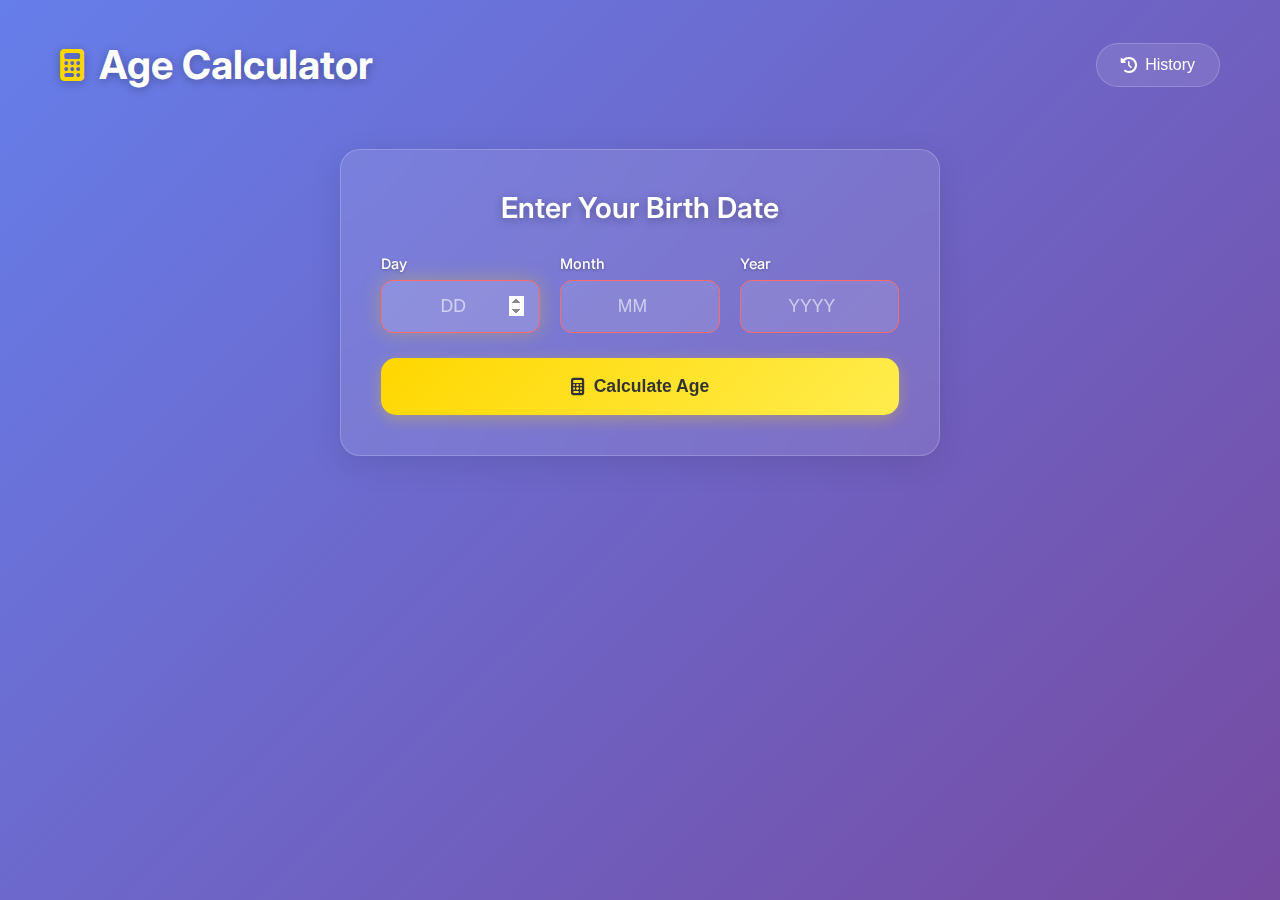
<file: Month-1/CodeAlpha_AgeCalculator/index.html>
<!DOCTYPE html>
<html lang="en">
<head>
    <meta charset="UTF-8">
    <meta name="viewport" content="width=device-width, initial-scale=1.0">
    <title>Age Calculator</title>
    <link rel="stylesheet" href="style.css">
    <link href="https://fonts.googleapis.com/css2?family=Inter:wght@300;400;500;600;700&display=swap" rel="stylesheet">
    <link rel="stylesheet" href="https://cdnjs.cloudflare.com/ajax/libs/font-awesome/6.4.0/css/all.min.css">
</head>
<body>
    <div class="container">
        <!-- Header -->
        <header class="header">
            <h1 class="title">
                <i class="fas fa-calculator"></i>
                Age Calculator
            </h1>
            <button class="history-btn" id="historyBtn">
                <i class="fas fa-history"></i>
                <span>History</span>
            </button>
        </header>

        <!-- Main Content -->
        <main class="main-content">
            <!-- Input Form -->
            <div class="input-card">
                <h2>Enter Your Birth Date</h2>
                <form id="ageForm" class="age-form">
                    <div class="input-group">
                        <div class="input-field">
                            <label for="day">Day</label>
                            <input type="number" id="day" name="day" min="1" max="31" placeholder="DD" required>
                        </div>
                        <div class="input-field">
                            <label for="month">Month</label>
                            <input type="number" id="month" name="month" min="1" max="12" placeholder="MM" required>
                        </div>
                        <div class="input-field">
                            <label for="year">Year</label>
                            <input type="number" id="year" name="year" min="1900" max="2024" placeholder="YYYY" required>
                        </div>
                    </div>
                    <button type="submit" class="calculate-btn">
                        <i class="fas fa-calculator"></i>
                        Calculate Age
                    </button>
                </form>
            </div>

            <!-- Result Section -->
            <div class="result-card" id="resultCard" style="display: none;">
                <div class="result-header">
                    <h2>Your Age</h2>
                    <div class="result-date" id="resultDate"></div>
                </div>
                <div class="age-display">
                    <div class="age-item">
                        <span class="age-number" id="years">0</span>
                        <span class="age-label">Years</span>
                    </div>
                    <div class="age-item">
                        <span class="age-number" id="months">0</span>
                        <span class="age-label">Months</span>
                    </div>
                    <div class="age-item">
                        <span class="age-number" id="days">0</span>
                        <span class="age-label">Days</span>
                    </div>
                </div>
                <div class="result-footer">
                    <button class="share-btn" id="shareBtn">
                        <i class="fas fa-share"></i>
                        Share Result
                    </button>
                </div>
            </div>
        </main>

        <!-- History Drawer -->
        <div class="history-drawer" id="historyDrawer">
            <div class="drawer-header">
                <h3>Calculation History</h3>
                <button class="close-btn" id="closeHistoryBtn">
                    <i class="fas fa-times"></i>
                </button>
            </div>
            <div class="history-content">
                <div class="history-actions">
                    <button class="clear-history-btn" id="clearHistoryBtn">
                        <i class="fas fa-trash"></i>
                        Clear All
                    </button>
                </div>
                <div class="history-list" id="historyList">
                    <!-- History items will be dynamically added here -->
                </div>
            </div>
        </div>

        <!-- Overlay -->
        <div class="overlay" id="overlay"></div>
    </div>

    <script src="script.js"></script>
</body>
</html>
</file>
<file: Month-1/CodeAlpha_AgeCalculator/style.css>
/* Reset and Base Styles */
* {
    margin: 0;
    padding: 0;
    box-sizing: border-box;
}

body {
    font-family: 'Inter', sans-serif;
    background: linear-gradient(135deg, #667eea 0%, #764ba2 100%);
    min-height: 100vh;
    color: #333;
    overflow-x: hidden;
}

.container {
    max-width: 1200px;
    margin: 0 auto;
    padding: 20px;
    position: relative;
}

/* Header Styles */
.header {
    display: flex;
    justify-content: space-between;
    align-items: center;
    margin-bottom: 40px;
    padding: 20px 0;
}

.title {
    font-size: 2.5rem;
    font-weight: 700;
    color: white;
    text-shadow: 0 2px 10px rgba(0, 0, 0, 0.3);
    display: flex;
    align-items: center;
    gap: 15px;
}

.title i {
    font-size: 2rem;
    color: #ffd700;
}

.history-btn {
    background: rgba(255, 255, 255, 0.1);
    backdrop-filter: blur(10px);
    border: 1px solid rgba(255, 255, 255, 0.2);
    color: white;
    padding: 12px 24px;
    border-radius: 25px;
    cursor: pointer;
    font-size: 1rem;
    font-weight: 500;
    transition: all 0.3s ease;
    display: flex;
    align-items: center;
    gap: 8px;
}

.history-btn:hover {
    background: rgba(255, 255, 255, 0.2);
    transform: translateY(-2px);
    box-shadow: 0 8px 25px rgba(0, 0, 0, 0.2);
}

/* Main Content */
.main-content {
    display: flex;
    flex-direction: column;
    gap: 30px;
    align-items: center;
}

/* Glassmorphic Cards */
.input-card, .result-card {
    background: rgba(255, 255, 255, 0.1);
    backdrop-filter: blur(20px);
    border: 1px solid rgba(255, 255, 255, 0.2);
    border-radius: 20px;
    padding: 40px;
    box-shadow: 0 8px 32px rgba(0, 0, 0, 0.1);
    width: 100%;
    max-width: 600px;
    transition: all 0.3s ease;
}

.input-card:hover, .result-card:hover {
    transform: translateY(-5px);
    box-shadow: 0 15px 40px rgba(0, 0, 0, 0.15);
}

.input-card h2, .result-card h2 {
    text-align: center;
    color: white;
    font-size: 1.8rem;
    font-weight: 600;
    margin-bottom: 30px;
    text-shadow: 0 2px 10px rgba(0, 0, 0, 0.3);
}

/* Form Styles */
.age-form {
    display: flex;
    flex-direction: column;
    gap: 25px;
}

.input-group {
    display: grid;
    grid-template-columns: repeat(3, 1fr);
    gap: 20px;
}

.input-field {
    display: flex;
    flex-direction: column;
    gap: 8px;
}

.input-field label {
    color: white;
    font-weight: 500;
    font-size: 0.9rem;
    text-shadow: 0 1px 3px rgba(0, 0, 0, 0.3);
}

.input-field input {
    background: rgba(255, 255, 255, 0.1);
    border: 1px solid rgba(255, 255, 255, 0.3);
    border-radius: 12px;
    padding: 15px;
    color: white;
    font-size: 1.1rem;
    font-weight: 500;
    text-align: center;
    transition: all 0.3s ease;
}

.input-field input::placeholder {
    color: rgba(255, 255, 255, 0.6);
}

.input-field input:focus {
    outline: none;
    border-color: #ffd700;
    background: rgba(255, 255, 255, 0.15);
    box-shadow: 0 0 20px rgba(255, 215, 0, 0.3);
}

.input-field input:invalid {
    border-color: #ff6b6b;
}

.calculate-btn {
    background: linear-gradient(135deg, #ffd700, #ffed4e);
    border: none;
    border-radius: 15px;
    padding: 18px 30px;
    color: #333;
    font-size: 1.1rem;
    font-weight: 600;
    cursor: pointer;
    transition: all 0.3s ease;
    display: flex;
    align-items: center;
    justify-content: center;
    gap: 10px;
    box-shadow: 0 4px 15px rgba(255, 215, 0, 0.3);
}

.calculate-btn:hover {
    transform: translateY(-3px);
    box-shadow: 0 8px 25px rgba(255, 215, 0, 0.4);
}

.calculate-btn:active {
    transform: translateY(-1px);
}

/* Result Styles */
.result-card {
    text-align: center;
    animation: slideInUp 0.6s ease-out;
}

.result-header {
    margin-bottom: 30px;
}

.result-date {
    color: rgba(255, 255, 255, 0.8);
    font-size: 1rem;
    margin-top: 10px;
}

.age-display {
    display: grid;
    grid-template-columns: repeat(3, 1fr);
    gap: 20px;
    margin-bottom: 30px;
}

.age-item {
    display: flex;
    flex-direction: column;
    align-items: center;
    gap: 8px;
    padding: 20px;
    background: rgba(255, 255, 255, 0.1);
    border-radius: 15px;
    border: 1px solid rgba(255, 255, 255, 0.2);
    transition: all 0.3s ease;
}

.age-item:hover {
    background: rgba(255, 255, 255, 0.15);
    transform: scale(1.05);
}

.age-number {
    font-size: 2.5rem;
    font-weight: 700;
    color: #ffd700;
    text-shadow: 0 2px 10px rgba(0, 0, 0, 0.3);
}

.age-label {
    color: white;
    font-size: 0.9rem;
    font-weight: 500;
    text-transform: uppercase;
    letter-spacing: 1px;
}

.result-footer {
    display: flex;
    justify-content: center;
}

.share-btn {
    background: rgba(255, 255, 255, 0.1);
    border: 1px solid rgba(255, 255, 255, 0.3);
    color: white;
    padding: 12px 24px;
    border-radius: 25px;
    cursor: pointer;
    font-size: 1rem;
    font-weight: 500;
    transition: all 0.3s ease;
    display: flex;
    align-items: center;
    gap: 8px;
}

.share-btn:hover {
    background: rgba(255, 255, 255, 0.2);
    transform: translateY(-2px);
}

/* History Drawer */
.history-drawer {
    position: fixed;
    top: 0;
    right: -400px;
    width: 400px;
    height: 100vh;
    background: rgba(255, 255, 255, 0.95);
    backdrop-filter: blur(20px);
    border-left: 1px solid rgba(0, 0, 0, 0.1);
    transition: right 0.3s ease;
    z-index: 1000;
    overflow-y: auto;
}

.history-drawer.open {
    right: 0;
}

.drawer-header {
    display: flex;
    justify-content: space-between;
    align-items: center;
    padding: 20px;
    border-bottom: 1px solid rgba(0, 0, 0, 0.1);
    background: rgba(255, 255, 255, 0.8);
}

.drawer-header h3 {
    color: #333;
    font-size: 1.3rem;
    font-weight: 600;
}

.close-btn {
    background: none;
    border: none;
    font-size: 1.5rem;
    color: #666;
    cursor: pointer;
    padding: 5px;
    border-radius: 50%;
    transition: all 0.3s ease;
}

.close-btn:hover {
    background: rgba(0, 0, 0, 0.1);
    color: #333;
}

.history-content {
    padding: 20px;
}

.history-actions {
    margin-bottom: 20px;
}

.clear-history-btn {
    background: #ff6b6b;
    color: white;
    border: none;
    padding: 10px 20px;
    border-radius: 8px;
    cursor: pointer;
    font-size: 0.9rem;
    font-weight: 500;
    transition: all 0.3s ease;
    display: flex;
    align-items: center;
    gap: 8px;
}

.clear-history-btn:hover {
    background: #ff5252;
    transform: translateY(-2px);
}

.history-list {
    display: flex;
    flex-direction: column;
    gap: 15px;
}

.history-item {
    background: rgba(255, 255, 255, 0.8);
    border: 1px solid rgba(0, 0, 0, 0.1);
    border-radius: 12px;
    padding: 15px;
    transition: all 0.3s ease;
    position: relative;
}

.history-item:hover {
    background: rgba(255, 255, 255, 1);
    box-shadow: 0 4px 15px rgba(0, 0, 0, 0.1);
}

.history-date {
    font-weight: 600;
    color: #333;
    margin-bottom: 8px;
}

.history-age {
    color: #666;
    font-size: 0.9rem;
    margin-bottom: 8px;
}

.history-timestamp {
    color: #999;
    font-size: 0.8rem;
}

.delete-history-btn {
    position: absolute;
    top: 10px;
    right: 10px;
    background: none;
    border: none;
    color: #ff6b6b;
    cursor: pointer;
    padding: 5px;
    border-radius: 50%;
    transition: all 0.3s ease;
}

.delete-history-btn:hover {
    background: rgba(255, 107, 107, 0.1);
    transform: scale(1.1);
}

/* Overlay */
.overlay {
    position: fixed;
    top: 0;
    left: 0;
    width: 100%;
    height: 100%;
    background: rgba(0, 0, 0, 0.5);
    opacity: 0;
    visibility: hidden;
    transition: all 0.3s ease;
    z-index: 999;
}

.overlay.active {
    opacity: 1;
    visibility: visible;
}

/* Animations */
@keyframes slideInUp {
    from {
        opacity: 0;
        transform: translateY(40px);
    }
    to {
        opacity: 1;
        transform: translateY(0);
    }
}

@keyframes fadeIn {
    from {
        opacity: 0;
    }
    to {
        opacity: 1;
    }
}

/* Responsive Design */
@media (max-width: 768px) {
    .container {
        padding: 15px;
    }
    
    .header {
        flex-direction: column;
        gap: 20px;
        text-align: center;
    }
    
    .title {
        font-size: 2rem;
    }
    
    .input-card, .result-card {
        padding: 30px 20px;
    }
    
    .input-group {
        grid-template-columns: 1fr;
        gap: 15px;
    }
    
    .age-display {
        grid-template-columns: 1fr;
        gap: 15px;
    }
    
    .age-item {
        padding: 15px;
    }
    
    .age-number {
        font-size: 2rem;
    }
    
    .history-drawer {
        width: 100%;
        right: -100%;
    }
    
    .history-drawer.open {
        right: 0;
    }
}

@media (max-width: 480px) {
    .title {
        font-size: 1.8rem;
    }
    
    .input-card h2, .result-card h2 {
        font-size: 1.5rem;
    }
    
    .calculate-btn {
        padding: 15px 25px;
        font-size: 1rem;
    }
    
    .age-number {
        font-size: 1.8rem;
    }
}

/* Loading Animation */
.loading {
    display: inline-block;
    width: 20px;
    height: 20px;
    border: 3px solid rgba(255, 255, 255, 0.3);
    border-radius: 50%;
    border-top-color: #ffd700;
    animation: spin 1s ease-in-out infinite;
}

@keyframes spin {
    to {
        transform: rotate(360deg);
    }
}

/* Error Styles */
.error {
    border-color: #ff6b6b !important;
    animation: shake 0.5s ease-in-out;
}

@keyframes shake {
    0%, 100% { transform: translateX(0); }
    25% { transform: translateX(-5px); }
    75% { transform: translateX(5px); }
}

/* Success Animation */
.success {
    animation: pulse 0.5s ease-in-out;
}

@keyframes pulse {
    0% { transform: scale(1); }
    50% { transform: scale(1.05); }
    100% { transform: scale(1); }
}
</file>
